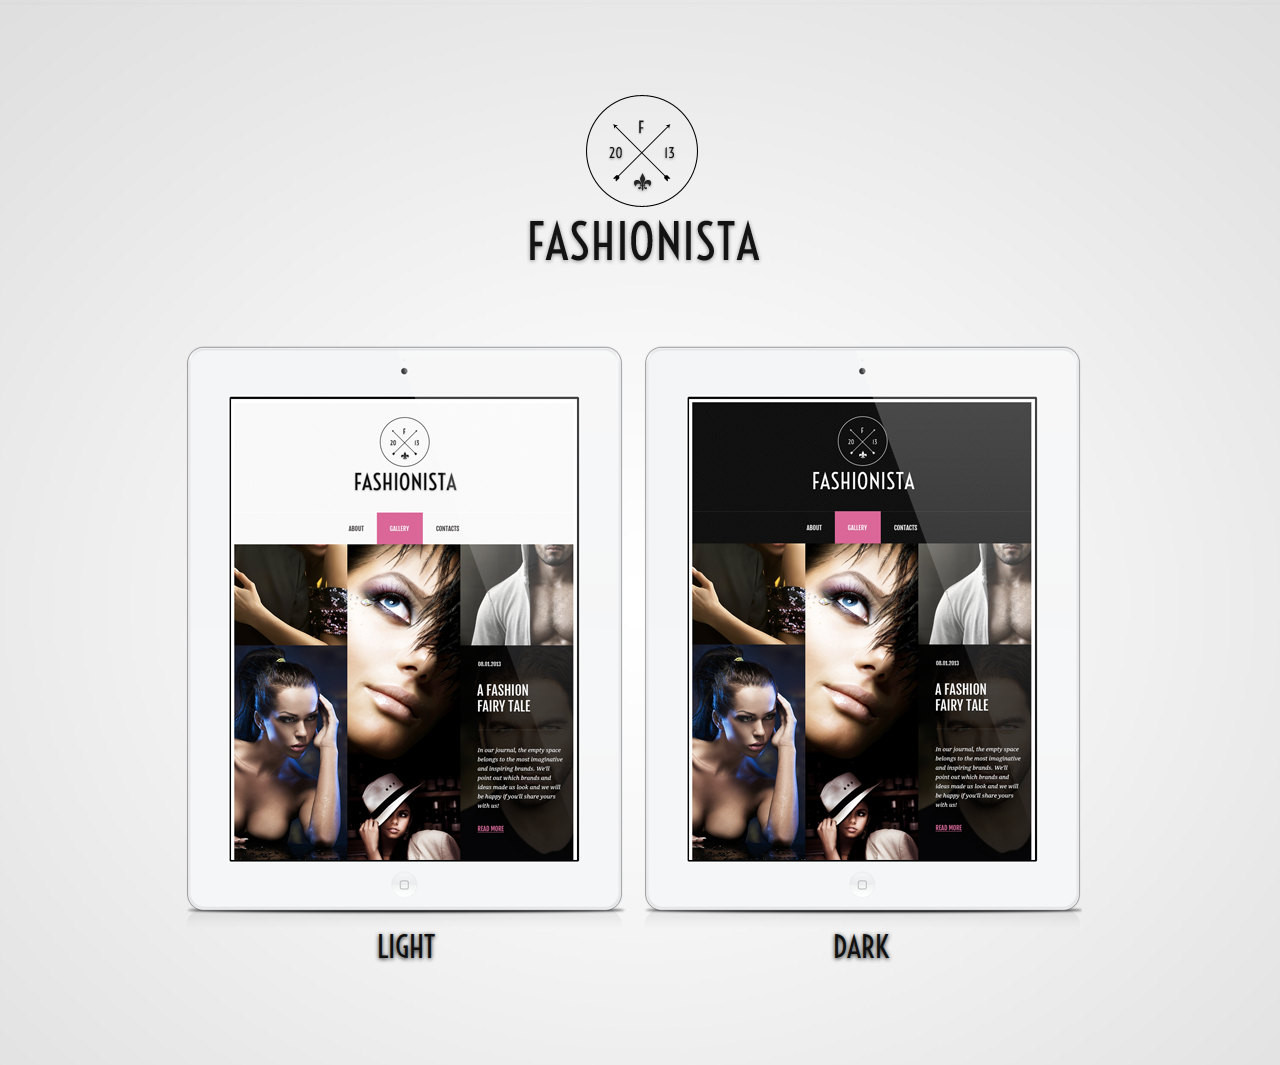
<file: index.htm>
<!DOCTYPE html>
<html lang="en">
  <head>
    <title>fashionista</title>
    <meta charset="utf-8">
    <link rel="stylesheet" type="text/css" media="screen" href="css/style.css">
    <link rel="icon" href="images/favicon.ico" type="image/x-icon">
    <link rel="shortcut icon" href="images/favicon.ico" type="image/x-icon" />
	<!--[if lt IE 8]>
   <div style=' clear: both; text-align:center; position: relative;'>
     <a href="http://windows.microsoft.com/en-US/internet-explorer/products/ie/home?ocid=ie6_countdown_bannercode">
       <img src="http://storage.ie6countdown.com/assets/100/images/banners/warning_bar_0000_us.jpg" border="0" height="42" width="820" alt="You are using an outdated browser. For a faster, safer browsing experience, upgrade for free today." />
    </a>
  </div>
<![endif]-->
    <!--[if lt IE 9]>
	   	<script type="text/javascript" src="js/html5.js"></script>
    	<link rel="stylesheet" type="text/css" media="screen" href="css/ie.css">
		<link href='http://fonts.googleapis.com/css?family=Open+Sans:300,700,800' rel='stylesheet' type='text/css'>
    <![endif]-->
   </head>
<body>
    <h1 class="logo"><a href="index.htm">fashionista</a></h1>
    <div class="main">
        <div class="indent">
            <div class="wrapper indent_bottom">
                <div class="col-1 indent_right">
                    <a href="site_810_light/index.htm"><img src="images/light_img.png" alt=""></a>
                    <h3><a href="site_810_light/index.htm">light</a></h3>
                </div>
                <div class="col-1">
                    <a href="site_810_dark/index.htm"><img src="images/dark_img.png" alt=""></a>
                    <h3><a href="site_810_dark/index.htm">dark</a></h3>
                </div>
            </div>
        </div>
    </div>
</body>
 </html>
</file>
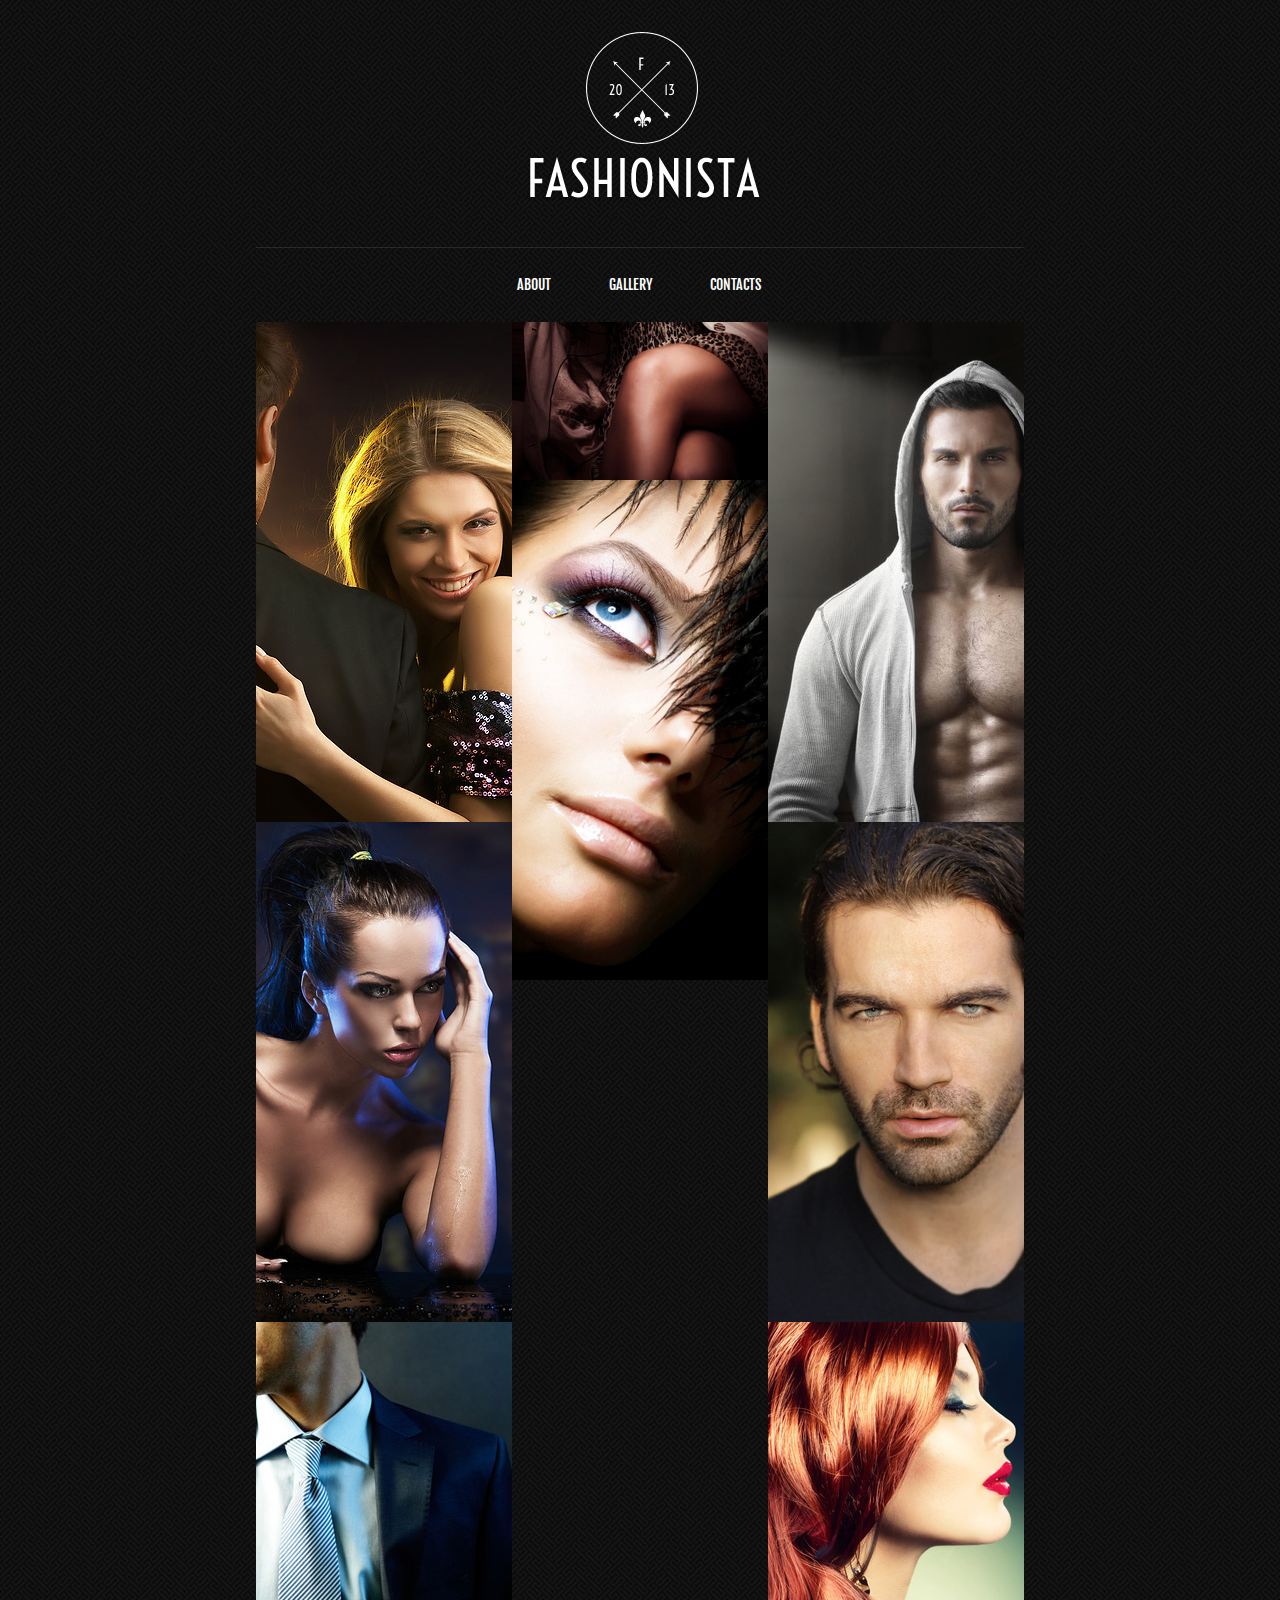
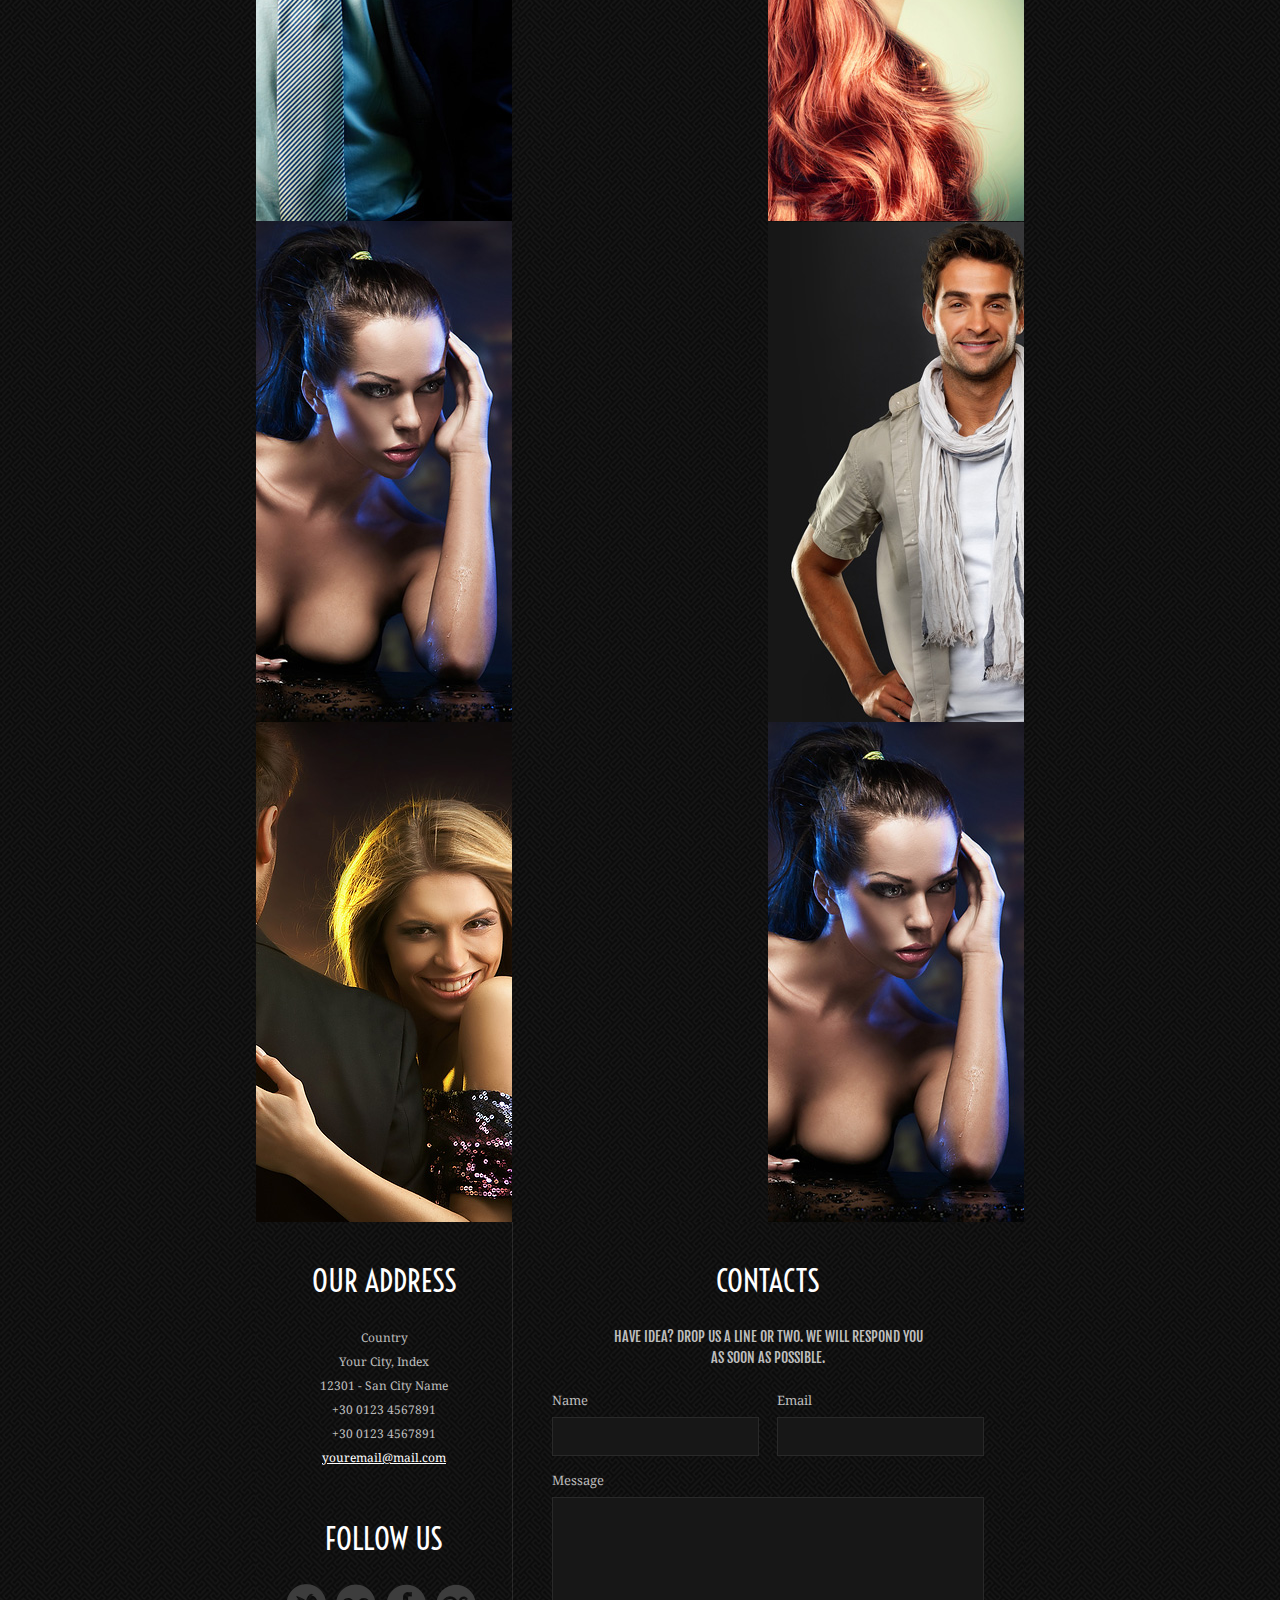
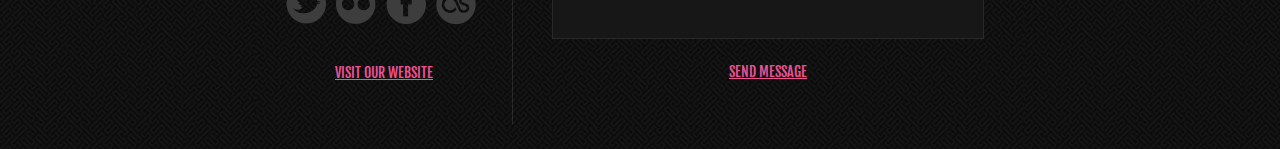
<file: site_810_dark/index.htm>
<!DOCTYPE html>
<html lang="en">
  <head>
    <title>fashionista</title>
    <meta charset="utf-8">
    <link rel="stylesheet" type="text/css" media="screen" href="css/style.css">
    <link rel="icon" href="images/favicon.ico" type="image/x-icon">
    <link rel="shortcut icon" href="images/favicon.ico" type="image/x-icon" />
	<script type="text/javascript" src="js/pager.js"></script>
	<script type="text/javascript" src="js/script.js"></script>
	<!--[if lt IE 8]>
   <div style=' clear: both; text-align:center; position: relative;'>
     <a href="http://windows.microsoft.com/en-US/internet-explorer/products/ie/home?ocid=ie6_countdown_bannercode">
       <img src="http://storage.ie6countdown.com/assets/100/images/banners/warning_bar_0000_us.jpg" border="0" height="42" width="820" alt="You are using an outdated browser. For a faster, safer browsing experience, upgrade for free today." />
    </a>
  </div>
<![endif]-->
    <!--[if lt IE 9]>
	   	<script type="text/javascript" src="js/html5.js"></script>
    	<link rel="stylesheet" type="text/css" media="screen" href="css/ie.css">
		<link href='http://fonts.googleapis.com/css?family=Open+Sans:300,700,800' rel='stylesheet' type='text/css'>
    <![endif]-->
   </head>
   <body id="home">

     <div id="short-menu">
	<div>
        <ul class="nav_list">
            <li><a href="#" rel="know-more">About</a></li>
            <li><a href="#" rel="home">gallery</a></li>
            <li><a href="#" rel="contacts">contacts</a></li>
        </ul>
	</div>
</div>

<div id="know-more" class="clearfix">
    <div class="indent">
            <div class="border-1">
                <h3>about us</h3>
            </div>
    <p class="style_1">The independent publication of fashions branding agencies portrays big, small and exclusive brands from all over the world. Feedback? Yes, please.</p>
    <p>Lorem ipsum dolor sit amet, consectetuer adipiscing elit, sed diam nonummy nibh euismod tincidunt ut laoreet dolore magna aliquam erat volutpat. Ut wisi enim ad minim veniam, quis nostrud exerci tation 
    ullamcorper suscipit lobortis nisl ut aliquip ex ea commodo consequat. Duis autem vel eum iriure dolor in hendrerit in vulputate velit esse molestie consequat, vel illum dolore eu feugiat nulla facilisis at vero eros et accumsan et iusto odio dignissim qui blandit praesent luptatum zzril delenit augue dui.</p>
    <div class="style_2">Fashionista Lulu</div>
            <a class="km-close" href="#">Close</a>
    </div>
</div>

    <div id="header_top">
        <h1 class="logo"><a href="index.htm">fashionista</a></h1>
        <div class="nav">
        	<ul class="nav_list">
            	<li><a href="#" rel="know-more">About</a></li>
            	<li><a href="#">gallery</a></li>
            	<li><a href="#" rel="contacts">contacts</a></li>
            </ul>
        </div>
    </div>

<div id="wrapper">
    <div id="layout">
	    <div class="col left">
			<div class="first_item image_item">
				<img alt="" src="images/left_1.jpg">
                <div class="image_info">
                	<time class="time" datetime="2013-01-01">08.01.2013</time>
                    <div class="border-1"><h3>A Fashion <span>Fairy Tale</span></h3></div>
                    <p>In our journal, the empty space belongs to the most imaginative and inspiring brands. We'll point out which brands and ideas made us look and we will be happy if you'll share yours with us!</p>
                    <a href="#" target="_blank" class="link-1">read more</a>
                </div>
			</div>

			<div class="image_item">
				<img alt="" src="images/left_2.jpg">
                <div class="image_info">
                	<time class="time" datetime="2013-01-01">08.01.2013</time>
                    <div class="border-1"><h3>A Fashion <span>Fairy Tale</span></h3></div>
                    <p>In our journal, the empty space belongs to the most imaginative and inspiring brands. We'll point out which brands and ideas made us look and we will be happy if you'll share yours with us!</p>
                    <a href="#" target="_blank" class="link-1">read more</a>
                </div>
			</div>

            <div class="image_item">
				<img alt="" src="images/left_3.jpg">
                <div class="image_info">
                	<time class="time" datetime="2013-01-01">08.01.2013</time>
                    <div class="border-1"><h3>A Fashion <span>Fairy Tale</span></h3></div>
                    <p>In our journal, the empty space belongs to the most imaginative and inspiring brands. We'll point out which brands and ideas made us look and we will be happy if you'll share yours with us!</p>
                    <a href="#" target="_blank" class="link-1">read more</a>
                </div>
			</div>

			<div class="image_item">
				<img alt="" src="images/left_4.jpg">
                <div class="image_info">
                	<time class="time" datetime="2013-01-01">08.01.2013</time>
                    <div class="border-1"><h3>A Fashion <span>Fairy Tale</span></h3></div>
                    <p>In our journal, the empty space belongs to the most imaginative and inspiring brands. We'll point out which brands and ideas made us look and we will be happy if you'll share yours with us!</p>
                    <a href="#" target="_blank" class="link-1">read more</a>
                </div>
			</div>

			<div class="image_item">
				<img alt="" src="images/left_5.jpg">
                <div class="image_info">
                	<time class="time" datetime="2013-01-01">08.01.2013</time>
                    <div class="border-1"><h3>A Fashion <span>Fairy Tale</span></h3></div>
                    <p>In our journal, the empty space belongs to the most imaginative and inspiring brands. We'll point out which brands and ideas made us look and we will be happy if you'll share yours with us!</p>
                    <a href="#" target="_blank" class="link-1">read more</a>
                </div>
			</div>
		</div>
		<!-- colonna centrale -->
		<div class="col middle">
			<div class="image_item">
				<img alt="" src="images/middle_2.jpg">
                <div class="image_info">
                	<time class="time" datetime="2013-01-01">08.01.2013</time>
                    <div class="border-1"><h3>A Fashion <span>Fairy Tale</span></h3></div>
                    <p>In our journal, the empty space belongs to the most imaginative and inspiring brands. We'll point out which brands and ideas made us look and we will be happy if you'll share yours with us!</p>
                    <a href="#" target="_blank" class="link-1">read more</a>
                </div>
			</div>

            <div class="image_item">
				<img alt="" src="images/middle_4.jpg">
                <div class="image_info">
                	<time class="time" datetime="2013-01-01">08.01.2013</time>
                    <div class="border-1"><h3>A Fashion <span>Fairy Tale</span></h3></div>
                    <p>In our journal, the empty space belongs to the most imaginative and inspiring brands. We'll point out which brands and ideas made us look and we will be happy if you'll share yours with us!</p>
                    <a href="#" target="_blank" class="link-1">read more</a>
                </div>
			</div>

			<div class="image_item">
				<img alt="" src="images/middle_3.jpg">
                <div class="image_info">
                	<time class="time" datetime="2013-01-01">08.01.2013</time>
                    <div class="border-1"><h3>A Fashion <span>Fairy Tale</span></h3></div>
                    <p>In our journal, the empty space belongs to the most imaginative and inspiring brands. We'll point out which brands and ideas made us look and we will be happy if you'll share yours with us!</p>
                    <a href="#" target="_blank" class="link-1">read more</a>
                </div>
			</div>
			
            <div id="header1">
                <div class="image_item">
                    <img alt="" src="images/middle_2.jpg">
                    <div class="image_info">
                        <time class="time" datetime="2013-01-01">08.01.2013</time>
                        <div class="border-1"><h3>A Fashion <span>Fairy Tale</span></h3></div>
                        <p>In our journal, the empty space belongs to the most imaginative and inspiring brands. We'll point out which brands and ideas made us look and we will be happy if you'll share yours with us!</p>
                        <a href="#" target="_blank" class="link-1">read more</a>
                    </div>
                </div>
            </div>

            <div class="image_item">
                <img alt="" src="images/middle_1.jpg">
                <div class="image_info">
                	<time class="time" datetime="2013-01-01">08.01.2013</time>
                    <div class="border-1"><h3>A Fashion <span>Fairy Tale</span></h3></div>
                    <p>In our journal, the empty space belongs to the most imaginative and inspiring brands. We'll point out which brands and ideas made us look and we will be happy if you'll share yours with us!</p>
                    <a href="#" target="_blank" class="link-1">read more</a>
                </div>
            </div>

		</div>

		<!-- colonna destra -->
		<div class="col right">
			<div class="first_item image_item">
				<img alt="" src="images/right_1.jpg">
                <div class="image_info">
                	<time class="time" datetime="2013-01-01">08.01.2013</time>
                    <div class="border-1"><h3>A Fashion <span>Fairy Tale</span></h3></div>
                    <p>In our journal, the empty space belongs to the most imaginative and inspiring brands. We'll point out which brands and ideas made us look and we will be happy if you'll share yours with us!</p>
                    <a href="#" target="_blank" class="link-1">read more</a>
                </div>
			</div>

			<div class="image_item">
				<img alt="" src="images/right_2.jpg">
                <div class="image_info">
                	<time class="time" datetime="2013-01-01">08.01.2013</time>
                    <div class="border-1"><h3>A Fashion <span>Fairy Tale</span></h3></div>
                    <p>In our journal, the empty space belongs to the most imaginative and inspiring brands. We'll point out which brands and ideas made us look and we will be happy if you'll share yours with us!</p>
                    <a href="#" target="_blank" class="link-1">read more</a>
                </div>
			</div>

			<div class="image_item">
				<img alt="" src="images/right_3.jpg">
                <div class="image_info">
                	<time class="time" datetime="2013-01-01">08.01.2013</time>
                    <div class="border-1"><h3>A Fashion <span>Fairy Tale</span></h3></div>
                    <p>In our journal, the empty space belongs to the most imaginative and inspiring brands. We'll point out which brands and ideas made us look and we will be happy if you'll share yours with us!</p>
                    <a href="#" target="_blank" class="link-1">read more</a>
                </div>
			</div>

			<div class="image_item">
				<img alt="" src="images/right_4.jpg">
                <div class="image_info">
                	<time class="time" datetime="2013-01-01">08.01.2013</time>
                    <div class="border-1"><h3>A Fashion <span>Fairy Tale</span></h3></div>
                    <p>In our journal, the empty space belongs to the most imaginative and inspiring brands. We'll point out which brands and ideas made us look and we will be happy if you'll share yours with us!</p>
                    <a href="#" target="_blank" class="link-1">read more</a>
                </div>
			</div>

			<div class="image_item">
				<img alt="" src="images/right_5.jpg">
                <div class="image_info">
                	<time class="time" datetime="2013-01-01">08.01.2013</time>
                    <div class="border-1"><h3>A Fashion <span>Fairy Tale</span></h3></div>
                    <p>In our journal, the empty space belongs to the most imaginative and inspiring brands. We'll point out which brands and ideas made us look and we will be happy if you'll share yours with us!</p>
                    <a href="#" target="_blank" class="link-1">read more</a>
                </div>
			</div>


		</div>
	</div>
</div>

<div id="bottom" class="clearfix">
	<div class="form-wrapper">
		<h3>Contacts</h3>
        <h6>Have idea? Drop us a line or two. We will respond you<br>as soon as possible.</h6>
        <form id="message_form">
            <div class="success">Thank you for your letter! <strong>Will be in touch soon.</strong></div>
            <fieldset>
                <label class="name">
                    <span class="label_name">Name</span>
                    <input type="text">
                    <span class="clear"></span>
                    <span class="error">*This is not a valid name.</span>
                    <span class="empty">*This field is required.</span>
                </label>
                <label class="email">
                    <span class="label_name">Email</span>
                    <input type="text">
                    <span class="clear"></span>
                    <span class="error">*This is not a valid email address.</span>
                    <span class="empty">*This field is required.</span>
                </label>
                <div class="clear"></div>
                <label class="message">
                    <span class="label_name">Message</span>
                    <textarea></textarea>
                    <span class="clear"></span>
                    <span class="error">*The message is too short.</span>
                    <span class="empty">*This field is required.</span>
                </label>
                <div class="buttons-wrapper"><a class="link-1" data-type="submit">send message</a></div>
            </fieldset>
        </form>
	</div>
	<div class="info">
		<h3>our address</h3>
        <div>Country</div>
        <div>Your City, Index</div>
        <div>12301 - San City Name</div>
        <div>+30 0123 4567891</div>
        <div>+30 0123 4567891</div>
        <a href="mailto:youremail@mail.com">youremail@mail.com</a>
        <h3 class="indent_top">follow us</h3>
        <ul class="soc_list">
        	<li><a href="https://twitter.com/" target="_blank"><img src="images/soc_icon-1.png" alt=""></a></li>
        	<li><a href="http://www.flickr.com/" target="_blank"><img src="images/soc_icon-2.png" alt=""></a></li>
        	<li><a href="https://www.facebook.com/" target="_blank"><img src="images/soc_icon-3.png" alt=""></a></li>
        	<li><a href="http://www.lastfm.ru/" target="_blank"><img src="images/soc_icon-4.png" alt=""></a></li>
        </ul>
        <a href="index.htm" class="link-1">visit our website</a>
	</div>

</div>



   </body>
 </html>
</file>
<file: css/style.css>
@import url(http://fonts.googleapis.com/css?family=Voltaire);
a,abbr,acronym,address,applet,article,aside,audio,b,blockquote,big,body,center,canvas,caption,cite,code,command,datalist,dd,del,details,dfn,dl,div,dt,em,embed,fieldset,figcaption,figure,font,footer,form,h1,h2,h3,h4,h5,h6,header,hgroup,html,i,iframe,img,ins,kbd,keygen,label,legend,li,meter,nav,object,ol,output,p,pre,progress,q,s,samp,section,small,span,source,strike,strong,sub,sup,table,tbody,tfoot,thead,th,tr,tdvideo,tt,u,ul,var{background:transparent;border:0 none;font-size:100%;margin:0;padding:0;border:0;outline:0;vertical-align:top;}ol, ul {list-style:none;}blockquote, q {quotes:none;}table, table td {padding:0;border:none;border-collapse:collapse;}img {vertical-align:top;}embed {vertical-align:top;}input[type=text], textarea{ outline:none;}
.clear{clear:both;display:block;overflow:hidden;visibility:hidden;width:0;height:0;}.clearfix:after {content:".";display:block;height:0;clear:both;visibility:hidden;}.clearfix {_display:inline-block;}.clearfix {zoom:1;_display:block;}

body {font:13px/21px 'Droid Serif', serif;min-width:100px;background:url(../images/body.jpg) center top no-repeat #d9d9d9;color:#fff;}
.main {width:1000px;margin:0 auto;padding:0;position:relative;}
.wrapper {position:relative;width:100%;overflow:hidden;}
h3 {
	font-family: 'Voltaire', sans-serif;
	font-size:30px;
	line-height:36px;
	text-shadow:0 1px 4px rgba(0,0,0,.9);
	text-transform:uppercase;
	font-weight:normal;
}
h3 a {
	color:#101010;
	-webkit-transition: all 0.3s ease;
	-moz-transition: all 0.3s ease;
	-o-transition: all 0.3s ease;
	transition: all 0.3s ease;
}
h3 a:hover {
	color:#da6798;
}
a {color:#fff; outline:none; text-decoration:none;}
a:hover {color:#ec5293;}

.logo {
	margin-bottom:45px;
	padding:95px 0 35px;
}
.logo a {
	display:block;
	width:255px;
	height:170px;
	background:url(../images/logo.png) left top no-repeat;
	text-indent:-999px;
	overflow:hidden;
	position:relative;
	margin-left:-127px;
	left:50%;
}

.col-1 {
	float:left;
	text-align:center;
}
.indent_right {margin-right:13px;}
.indent_bottom {padding-bottom:100px;}
.indent {padding:0 45px;}
</file>
<file: site_810_dark/css/style.css>
@import url(http://fonts.googleapis.com/css?family=Fjalla+One);
@import url(http://fonts.googleapis.com/css?family=Droid+Serif:400italic);
@import url(http://fonts.googleapis.com/css?family=Mrs+Saint+Delafield);
@import url(http://fonts.googleapis.com/css?family=Voltaire);
a,abbr,acronym,address,applet,article,aside,audio,b,blockquote,big,body,center,canvas,caption,cite,code,command,datalist,dd,del,details,dfn,dl,div,dt,em,embed,fieldset,figcaption,figure,font,footer,form,h1,h2,h3,h4,h5,h6,header,hgroup,html,i,iframe,img,ins,kbd,keygen,label,legend,li,meter,nav,object,ol,output,p,pre,progress,q,s,samp,section,small,span,source,strike,strong,sub,sup,table,tbody,tfoot,thead,th,tr,tdvideo,tt,u,ul,var{background:transparent;border:0 none;font-size:100%;margin:0;padding:0;border:0;outline:0;vertical-align:top;}ol, ul {list-style:none;}blockquote, q {quotes:none;}table, table td {padding:0;border:none;border-collapse:collapse;}img {vertical-align:top;}embed {vertical-align:top;}input[type=text], textarea{ outline:none;}
.clear{clear:both;display:block;overflow:hidden;visibility:hidden;width:0;height:0;}.clearfix:after {content:".";display:block;height:0;clear:both;visibility:hidden;}.clearfix {_display:inline-block;}.clearfix {zoom:1;_display:block;}

body {font:13px/21px 'Droid Serif', serif;min-width:768px;background:url(../images/body.gif) center top repeat;color:#fff;}

a {color:#fff; outline:none; text-decoration:underline;}
a:hover {color:#ec5293;}

p {padding-bottom:30px;}

h1, h2, h3, h4, h5, h6 {font-size:100%;font-weight:normal;font-style:normal;font-family: 'Fjalla One', sans-serif;text-transform:uppercase;line-height:1.3em;color:#fff;}
h3 {font-size:30px;}
h6 {font-size:14px;line-height:21px;color:#bdbdbd;}
h3 span {display:block;}
/* Global Structure---------------------------------------- */

#wrapper {position:relative;width:768px;margin:0 auto;overflow:hidden;visibility:hidden;position:relative;}
.main {width:768px;margin:0 auto;padding:0;}
#layout {position:relative;}

/* Header ------------------------------------*/

.logo {
	margin-bottom:45px;
	padding:32px 0 0;
}
.logo a {
	display:block;
	width:255px;
	height:170px;
	background:url(../images/logo.png) left top no-repeat;
	text-indent:-999px;
	overflow:hidden;
	position:relative;
	margin-left:-127px;
	left:50%;
}
#header_top {
	background:url(../images/body.gif) center top repeat;
	position:relative;
	z-index:97;
	overflow:hidden;
	position:absolute;
	visibility:hidden;
	top:0px;
	width:768px;
}

/* Layout ------------------------------------*/

.col {
	position:fixed;
	width:256px;
	overflow:hidden;
	left:0;
}

.indent {padding:40px;position:relative;}
.indent_top {padding-top:50px;}
.first_item {margin-top:322px;}

/* Navigation ------------------------------------*/
.nav {
	background:url(../images/nav_border.gif) left top repeat-x;
}
.nav_list {
	overflow:hidden;
	font-family: 'Fjalla One', sans-serif;
	position:relative;
	left:50%;
	margin-left:-152px;;
}
.nav_list li {
	float:left;
	font-size:14px;
	line-height:17px;
	text-transform:uppercase;
	text-shadow:0 1px rgba(0,0,0,.1)
}
.nav_list li a {
	text-decoration:none;
	display:inline-block;
	color:#fff;
	padding:29px;
	-webkit-transition: all 0.3s ease;
	-moz-transition: all 0.3s ease;
	-o-transition: all 0.3s ease;
	transition: all 0.3s ease;
}
.nav_list li a:hover {
	background:#ec5293;
}

#short-menu {
	width:768px;
	margin:0 auto;
	position:fixed;
	top:-73px;
	z-index:9999;
	text-align:left;
	background:url(../images/body.gif) center top repeat;
}
#short-menu div {
	width:100%;
	height:73px;
}

/* Lists ------------------------------------*/
.soc_list {
	overflow:hidden;
	margin-bottom:40px;
}
.soc_list li {
	float:left;
	margin-left:10px;
}
.soc_list li:first-child {
	margin-left:30px;
}
.soc_list li a {
	width:40px;
	height:40px;
	overflow:hidden;
	display:block;
	position:relative;
}
.soc_list li a img {
	position:absolute;
	top:0px;
	left:0;
}
.soc_list li a:hover img {
	top:-40px;
}

/* Fonts ------------------------------------*/

.style_1 {
	font-size:24px;
	line-height:30px;
	padding-bottom:30px;
}
.style_2 {
	font-family: 'Mrs Saint Delafield', cursive;
	font-size:36px;
	line-height:42px;
}

/* buttons/links ------------------------------------*/

.link-1 {
	font-family: 'Fjalla One', sans-serif;
	font-size:14px;
	line-height:17px;
	text-transform:uppercase;
	text-decoration:underline;
	color:#ec5293;
	-webkit-transition: all 0.3s ease;
	-moz-transition: all 0.3s ease;
	-o-transition: all 0.3s ease;
	transition: all 0.3s ease;
}
.link-1:hover {
	color:#fff;
}

/* boxes ------------------------------------*/

.image_item {
	position:relative;
	width:256px;
	height:500px;
}
.image_item img {
	position:absolute;
	left:0;
	top:0;
	right:0;
	bottom:0;
	opacity:1;
	-webkit-transition: all 0.5s ease;
	-moz-transition: all 0.5s ease;
	-o-transition: all 0.5s ease;
	transition: all 0.5s ease;
}
.image_info {
	background:url(../images/image_info_bg.png) center top repeat;
	position:absolute;
	z-index:9;
	left:0;
	top:0;
	right:0;
	bottom:0;
	opacity:0;
	padding:30px 20px 0 40px;
	-webkit-transition: all 0.5s ease;
	-moz-transition: all 0.5s ease;
	-o-transition: all 0.5s ease;
	transition: all 0.5s ease;
}
.image_item:hover .image_info {
	opacity:1;
}
.image_item:hover img {
	opacity:0.7;
}

.time {
	display:block;
	font-size:12px;
	font-style:normal;
	font-family: 'Fjalla One', sans-serif;
	margin-bottom:35px;
}

#bottom {
	width:768px;
	margin:0 auto;
	position:relative;
	z-index:3000;
	background:url(../images/body.gif) center top repeat;
	visibility:hidden;
	padding:0;
	color:#bdbdbd;
}
#bottom h3 {
	font-family: 'Voltaire', sans-serif;
	padding-bottom:25px;
}

.info {
	padding:40px 0;
	float:left;
	width:256px;
	text-align:center;
	font-size:12px;
	line-height:24px;
	color:#bdbdbd;
}
.info a {
	text-decoration:underline;
	-webkit-transition: all 0.3s ease;
	-moz-transition: all 0.3s ease;
	-o-transition: all 0.3s ease;
	transition: all 0.3s ease;
}
.form-wrapper {
	float:right;
	width:432px;
	text-align:center;
	padding:40px;
	background:url(../images/border_2.png) left top repeat-y;
}

#know-more {
	position:absolute;
	width:768px;
	padding:0px;
	background:url(../images/know_more.png) center top repeat;
	z-index:99;
	overflow:hidden;
	visibility:hidden;
	font-style:italic;
}
#know-more .km-close {
	display:block;
	background:url(../images/close.png) left top no-repeat;
	width:15px;
	height:15px;
	overflow:hidden;
	text-indent:-999px;
	position:absolute;
	top:55px;
	right:50px;
}

.border-1 {
	background:url(../images/border_1.png) left bottom repeat-x;
	padding-bottom:33px;
	margin-bottom:42px;
}

/***** contact form *****/
#message_form {
	position:relative;
	text-align:left;
	width:432px;
	padding-top:15px;
}
#message_form fieldset {
	border:none;
	padding:0;
	}			
		#message_form label {
			display:block;
			min-height:80px;
			position:relative;
		}
		#message_form .email, #message_form .name {
			float:left;
		}
		#message_form .name {
			margin-right:18px;
		}
		#message_form .label_name {
			display:block;
		}
		#message_form label.message {
			height:200px;
		}
#message_form label input, #message_form textarea {
    background:#171717;
    border:1px solid #292929;
    color: #fff;
    font-family: Arial,Helvetica,sans-serif;
    font-size: 14px;
    font-weight: normal;
    margin: 0;
    outline: medium none;
    overflow: hidden;
    padding:9px 15px 11px;
    resize: none;
    vertical-align: middle;
}
#message_form label input {
    height:17px;
    vertical-align: middle;
    width:175px;
	float:left;
}
#message_form textarea {
    height:120px;
    overflow: auto;
    width: 400px;
}
		#message_form .area .error { float:none;}
		#message_form .label_name {
			line-height:34px;
		}
		#message_form a {cursor:pointer;}
			#message_form .success {display:none;background: none;box-shadow: none;color:#EC5293;position:absolute;top:5px;left:5px;font-size:13px;text-transform:uppercase;}
			#message_form .error,
			#message_form .empty {
				position:absolute;
				top:75px;
				left:5px;
				color:#f00;
				font-size:10px;
				line-height:12px;
				display:none;
				overflow:hidden;
			}
			#message_form .message .error,
			#message_form .message .empty {
				top:180px;
			}
	.buttons-wrapper {position:relative;text-align:center;}
</file>
